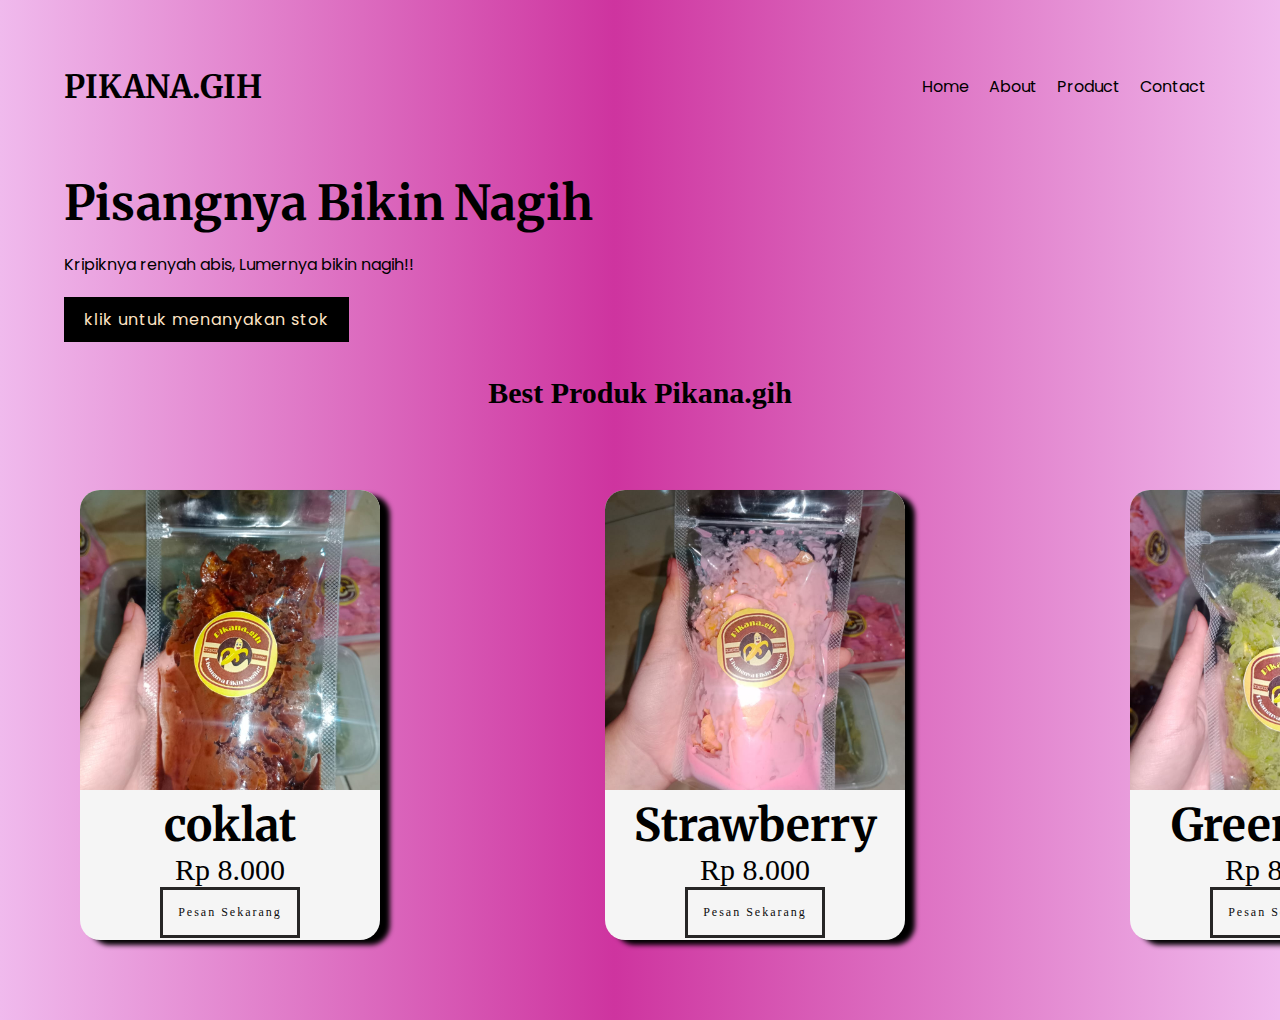
<file: index.html>
<!DOCTYPE html>
<html lang="en">
<head>
    <meta charset="UTF-8">
    <meta http-equiv="X-UA-Compatible" content="IE=edge">
    <meta name="viewport" content="width=device-width, initial-scale=1.0">
    <link rel="preconnect" href="https://fonts.googleapis.com">
<link rel="preconnect" href="https://fonts.gstatic.com" crossorigin>
<link href="https://fonts.googleapis.com/css2?family=Merriweather:ital,wght@0,300;0,400;0,700;0,900;1,300;1,400;1,700;1,900&family=Poppins:ital,wght@0,100;0,200;0,300;0,400;0,500;0,600;0,700;0,800;0,900;1,100;1,200;1,300;1,400;1,500;1,600;1,700;1,800;1,900&display=swap" rel="stylesheet">
    <link rel="stylesheet" href="css/style.css">
    
    <title>Document</title>
</head>
<body>
    <!-- Header -->
    <div class="header spacersection">
        <div class="container">
            <div class="nav d-flex ai-center jc-spacebetween">
                <div class="nav-brand">
                    <h1><a href="">PIKANA.GIH</a></h1>
                </div>
                <div class="nav-menu">
                    <ul>
                        <li><a href="index.html">Home</a></li>
                        <li><a href="About.html">About</a></li>
                        <li><a href="Catagory.html">Product</a></li>
                        <li><a href="Contact.html">Contact</a></li>
                    </ul>
                </div>
            </div>
         </div>
     </div>
    <!-- End Header -->
    <!--Hero-->
    <div class="hero">
        <div class="container">
            <div class="d-flex f-wrap jc-spacebetween">
                <div class="hero-desc">
                    <h2 class="bigtitle">Pisangnya Bikin Nagih</h2>
               <div class="spacercontent"></div>
                    <p>Kripiknya renyah abis, Lumernya bikin nagih!!</p>
                    <div class="spacercontent"></div>
                    <a href="https://wa.me/6282298617441/?text=Apakah Produk Tersedia?" class="bigbtn">klik untuk menanyakan stok</a>
                </div>
                
            </div>
        </div>
    </div>   
<!--End Hero-->
<!--Catagory-->
<style>
    .text-center{
        text-align: center;
    }
</style>
<title> best produk </title>
<style type="text/css">
p1 {margin-left:500px; font-family:calbiri; font-size:30px;}
</style>
</head>
<body>
<p1><p class="text-center"><strong>Best Produk Pikana.gih</p1></strong><br>
    </body>
    <div> 
            <main class="grid">
                <article>
                    <img src="coklat.jpg" width="300px" height="300px">
                    <div class = "pikana">
                        <h2> coklat</h2>
                    <p>Rp 8.000</p>
                    <a href="https://wa.me/6282298617441/?text=Saya ingin memesan produk Pikana.gih varian coklat Rp 8.000" class="btn-outline">Pesan Sekarang</a>
                </article>
                <article>
                    <img src="s.jpg" width="300px" height="300px">
                    <div class="pikana">
                        <h2>Strawberry</h2>
                        <p>Rp 8.000</p>
                        <a href="https://wa.me/6282298617441/?text=Saya ingin memesan produk Pikana.gih varian strawberry Rp 8.000" class="btn-outline">Pesan Sekarang</a>
                    </div>
                </article>
                <article>
                    <img src="g.jpg" width="300px" height="300px">
                    <div class="pikana">
                        <h2>Green Tea</h2>
                        <p>Rp 8.000</p>
                        <a href="https://wa.me/6282298617441/?text=Saya ingin memesan produk Pikana.gih varian Green Tea Rp 8.000" class="btn-outline">Pesan Sekarang</a>
                    </div>
                </article>
            </main>
        </div>
<!--End Catagory-->
</body>
</html>
</file>
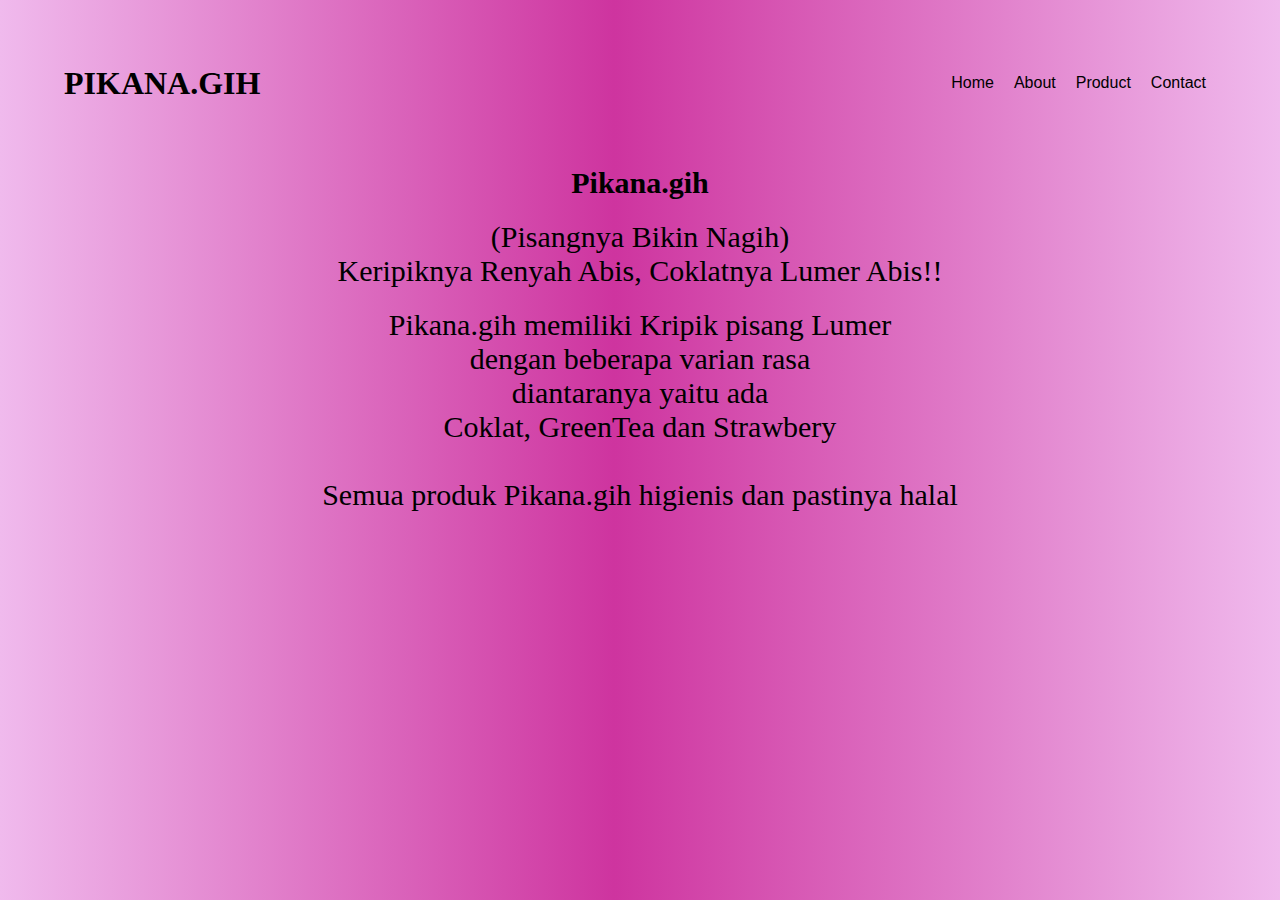
<file: About.html>
<html>
<head>
	<link rel="stylesheet" href="css/style.css">

    <!-- Header -->
    <div class="header spacersection">
        <div class="container">
            <div class="nav d-flex ai-center jc-spacebetween">
                <div class="nav-brand">
                    <h1><a href="">PIKANA.GIH</a></h1>
                </div>
                <div class="nav-menu">
                    <ul>
                        <li><a href="index.html">Home</a></li>
                        <li><a href="About.html">About</a></li>
                        <li><a href="Catagory.html">Product</a></li>
                        <li><a href="Contact.html">Contact</a></li>
                    </ul>
                </div>
            </div>
         </div>
     </div>
    <!-- End Header -->
	<style>
		.text-center{
			text-align: center;
		}
	</style>
	<title> Tentang </title>
<style type="text/css">
 p1 {margin-left:500px; font-family:calbiri; font-size:30px;}
 </style>
 </head>
 <body>
  <p1><p class="text-center"><strong>Pikana.gih</p1></strong><br>
  <div class="spacercontent"></div>
		<p class="text-center">(Pisangnya Bikin Nagih) </br>
		<p class="text-center"> Keripiknya Renyah Abis, Coklatnya Lumer Abis!! </br>
			<div class="spacercontent"></div>
       <p class="text-center">  Pikana.gih memiliki Kripik pisang Lumer</br>
        <p class="text-center"> dengan beberapa varian rasa </br>
        <p class="text-center"> diantaranya  yaitu ada</br>
        <p  class="text-center">Coklat, GreenTea dan Strawbery </br>

	
		<br>Semua produk Pikana.gih higienis dan pastinya halal</br>
		
		
		</body>
		</html>
</file>
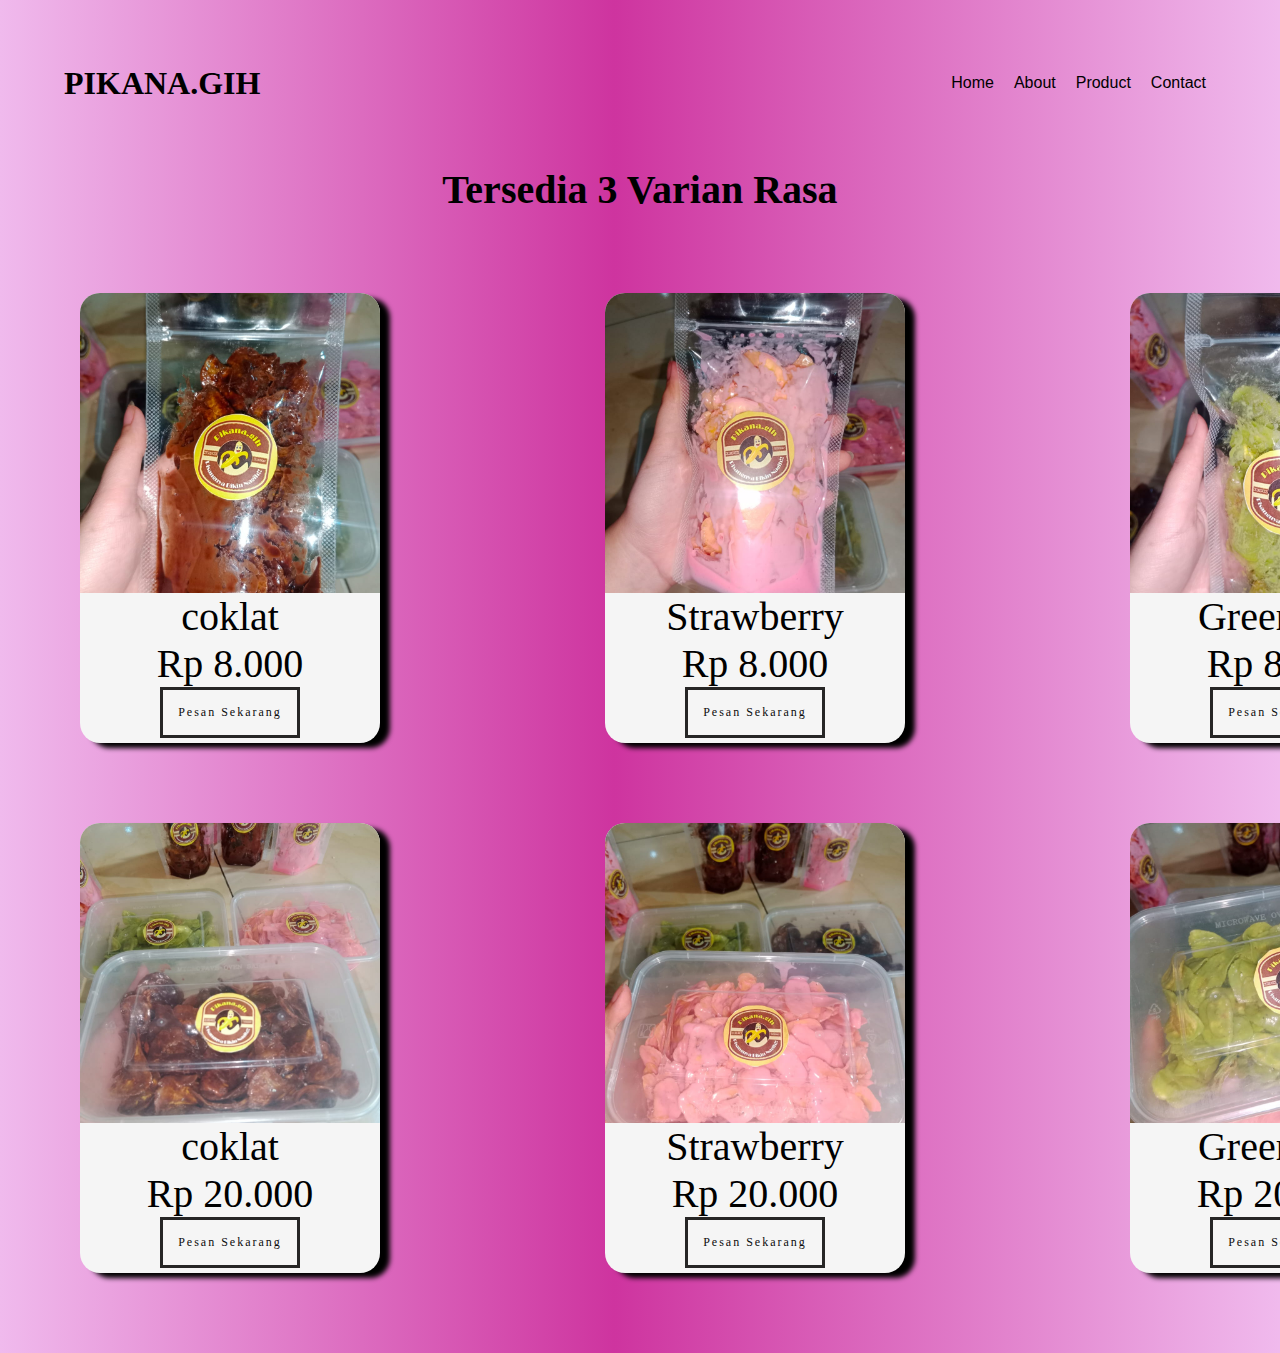
<file: Catagory.html>
<html>
<head>
    <body>
        <style>
            .img-responsive{
            display: block;
            margin-left: auto;
            margin-right: auto;
            }
    </style>
    <link rel="stylesheet" href="css/style.css">

    <!-- Header -->
    <div class="header spacersection">
        <div class="container">
            <div class="nav d-flex ai-center jc-spacebetween">
                <div class="nav-brand">
                    <h1><a href="">PIKANA.GIH</a></h1>
                </div>
                <div class="nav-menu">
                    <ul>
                        <li><a href="index.html">Home</a></li>
                        <li><a href="About.html">About</a></li>
                        <li><a href="Catagory.html">Product</a></li>
                        <li><a href="Contact.html">Contact</a></li>
                    </ul>
                </div>
            </div>
         </div>
     </div>
    <!-- End Header -->
        
	<style>
		.text-center{
			text-align: center;
		}
	</style>
	<title> Contact </title>
<style type="text/css">
 p1 {margin-left:500px; font-family:calbiri; font-size:250%;}
 </style>
 </head>
 <body>
  <p1><p class="text-center"><strong>Tersedia 3 Varian Rasa</p1></strong><br>
    <!--Catagory-->
    <div> 
        <main class="grid">
            <article>
                <img src="coklat.jpg" width="300px" height="300px">
                <div class = "pikana">
                    <h> coklat</h>
                <p>Rp 8.000</p>
                <a href="https://wa.me/6282298617441/?text=Saya ingin memesan produk Pikana.gih varian coklat Rp 8.000" class="btn-outline">Pesan Sekarang</a>
            </article>
            <article>
                <img src="s.jpg" width="300px" height="300px">
                <div class="pikana">
                    <h>Strawberry</h>
                    <p>Rp 8.000</p>
                    <a href="https://wa.me/6282298617441/?text=Saya ingin memesan produk Pikana.gih varian Strawberry Rp 8.000" class="btn-outline">Pesan Sekarang</a>
                </div>
            </article>
            <article>
                <img src="g.jpg" width="300px" height="300px">
                <div class="pikana">
                    <h>Green Tea</h>
                    <p>Rp 8.000</p>
                    <a href="https://wa.me/6282298617441/?text=Saya ingin memesan produk Pikana.gih varian Green Tea Rp 8.000" class="btn-outline">Pesan Sekarang</a>
                </div>
            </article>
        </main>
    </div>
    <div> 
        <main class="grid">
            <article>
                <img src="c2.jpg" width="300px" height="300px">
                <div class = "pikana">
                    <h> coklat</h>
                <p>Rp 20.000</p>
                <a href="https://wa.me/6282298617441/?text=Saya ingin memesan produk Pikana.gih varian coklat Rp 20.000" class="btn-outline">Pesan Sekarang</a>
            </article>
            <article>
                <img src="s2.jpg" width="300px" height="300px">
                <div class="pikana">
                    <h>Strawberry</h>
                    <p>Rp 20.000</p>
                    <a href="https://wa.me/6282298617441/?text=Saya ingin memesan produk Pikana.gih varian Strawberry Rp 20.000" class="btn-outline">Pesan Sekarang</a>
                </div>
            </article>
            <article>
                <img src="g2.jpg" width="300px" height="300px">
                <div class="pikana">
                    <h>Green Tea</h>
                    <p>Rp 20.000</p>
                    <a href="https://wa.me/6282298617441/?text=Saya ingin memesan produk Pikana.gih varian Green Tea Rp 20.000" class="btn-outline">Pesan Sekarang</a>
                </div>
            </article>
        </main>
    </div>
<!--End Catagory-->
</body>
</html>
</body>
</file>
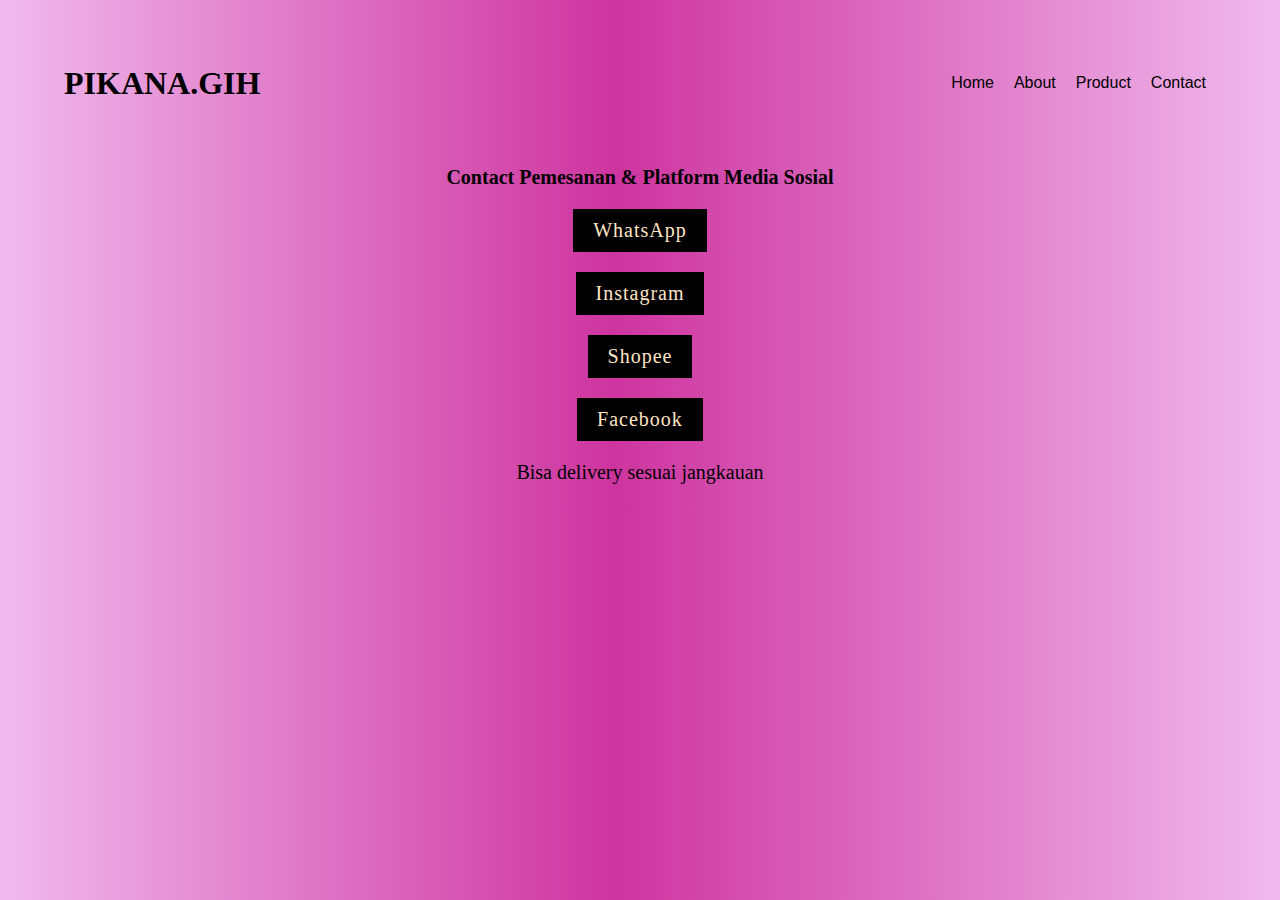
<file: Contact.html>
<html>
<head>
	<link rel="stylesheet" href="css/style.css">

    <!-- Header -->
    <div class="header spacersection">
        <div class="container">
            <div class="nav d-flex ai-center jc-spacebetween">
                <div class="nav-brand">
                    <h1><a href="">PIKANA.GIH</a></h1>
                </div>
                <div class="nav-menu">
                    <ul>
                        <li><a href="index.html">Home</a></li>
                        <li><a href="About.html">About</a></li>
                        <li><a href="Catagory.html">Product</a></li>
                        <li><a href="Contact.html">Contact</a></li>
                    </ul>
                </div>
            </div>
         </div>
     </div>
    <!-- End Header -->
	<style>
		.text-center{
			text-align: center;
		}
	</style>
	<title> Contact </title>
<style type="text/css">
 p1 {margin-left:500px; font-family:calbiri; font-size:20px;}
 </style>
 </head>
 <body>
  <p1><p class="text-center"><strong>Contact Pemesanan & Platform Media Sosial</p1></strong><br>
  <div class="spacercontent"></div>	
		<p class="text-center"><a href="https://wa.me/6282298617441/?text=Saya ingin memesan produk Pikana.gih" class="bigbtn">WhatsApp</a>
			<div class="spacercontent"></div>
			<p class="text-center"><a href="https://instagram.com/pikanagihh_?igshid=OGU0MmVlOWVjOQ==" class="bigbtn">Instagram</a>
				<div class="spacercontent"></div>
	 <p class="text-center"><a href="http://shopee.co.id/pikana.gihh" class="bigbtn">Shopee</a>
		 <div class="spacercontent"></div>
		 <p class="text-center"><a href="https://www.facebook.com/profile.php?id=61552007378919&mibextid=ZbWKwL" class="bigbtn">Facebook</a>
		 
					<div class="spacercontent"></div>
		<p class="text-center"> Bisa delivery sesuai jangkauan</br>
    </ul>
		</body>
		</html>
</file>
<file: css/style.css>
body {
        background: rgb(240,186,237);
background: linear-gradient(90deg, rgba(240,186,237,1) 0%, rgba(206,52,159,1) 48%, rgba(240,186,237,1) 100%);
        margin: 0;
        padding: 0;
        font-family: "Poppins", sans-serif;
      }
      
      h1, h2, h3, h4, h5 {
        font-family: "Merriweather", serif;
        margin: 0;
        padding: 0;
      }
      
      p { 
        padding: 0;
        margin: 0;
      }
      
      .container {
        max-width: 1200px;
        margin: 0 auto;
        width: 90%;
      }
      
      .d-flex {
        display: flex;
      }
      
      .f-wrap {
        flex-wrap: wrap;
      }
      
      .img-reponsive {
        width: 100%;
      }
      
      .jc-spacebetween {
        justify-content: space-between;
      }
      
      .ai-center {
        align-items: center;
      }
      
      .spacersection {
        padding: 5% 0;
      }
      
      .spacercontent {
        margin-bottom: 20px;
      }
      
      .bigtitle {
        font-size: 3em;
      }
      
      .bigbtn {
        padding: 10px 20px;
        background: black;
        color: bisque;
        display: inline-block;
        text-decoration: none;
        letter-spacing: 1px;
      }
      
      .header .nav-brand h1 a {
        text-decoration: none;
        color: black;
      }
      .header .nav-menu ul {
        list-style: none;
        margin: 0;
        padding: 0;
        display: flex;
      }
      .header .nav-menu ul li a {
        display: block;
        padding: 10px;
        text-decoration: none;
        color: black;
      }
      .header .nav-menu ul li a:hover {
        font-weight: bold;
      }
      
      .hero-desc {
        width: 50%;
      }
      .hero-desc P {
        font-size: 100%;
        line-height: 150%;
      }
      .hero-image {
        width: 50%;
      }

.grid{
  display: grid;
  grid-template-columns: repeat(3,0fr);
  margin: 80px;
  align-items: center;
  grid-gap: 225px;
}
img{
  object-fit: cover;
}
.grid > article{
  box-shadow: 10px 5px 5px 0px black;
  border-radius: 20px;
  text-align: center;
  background: whitesmoke;
  width: 300px;
  height: 450px;
  transition: transfrom;
}

.grid > article img{
  border-top-left-radius: 20px;
  border-top-right-radius: 20px;

}
.grid > article:hover{
transform: scale(1.2)
}
@media (max-widht:1000px){
  .grid{
    grid-template-columns: repeat(2,1fr);
  }
}
.grid .btn-outline {
  text-decoration: none;
  padding: 15px;
  background: none;
  color: rgb(11, 11, 11);
  display: inline-block;
  border: 3px solid #262525;
  font-size: 12px;
  letter-spacing: 2px;
}
</file>
